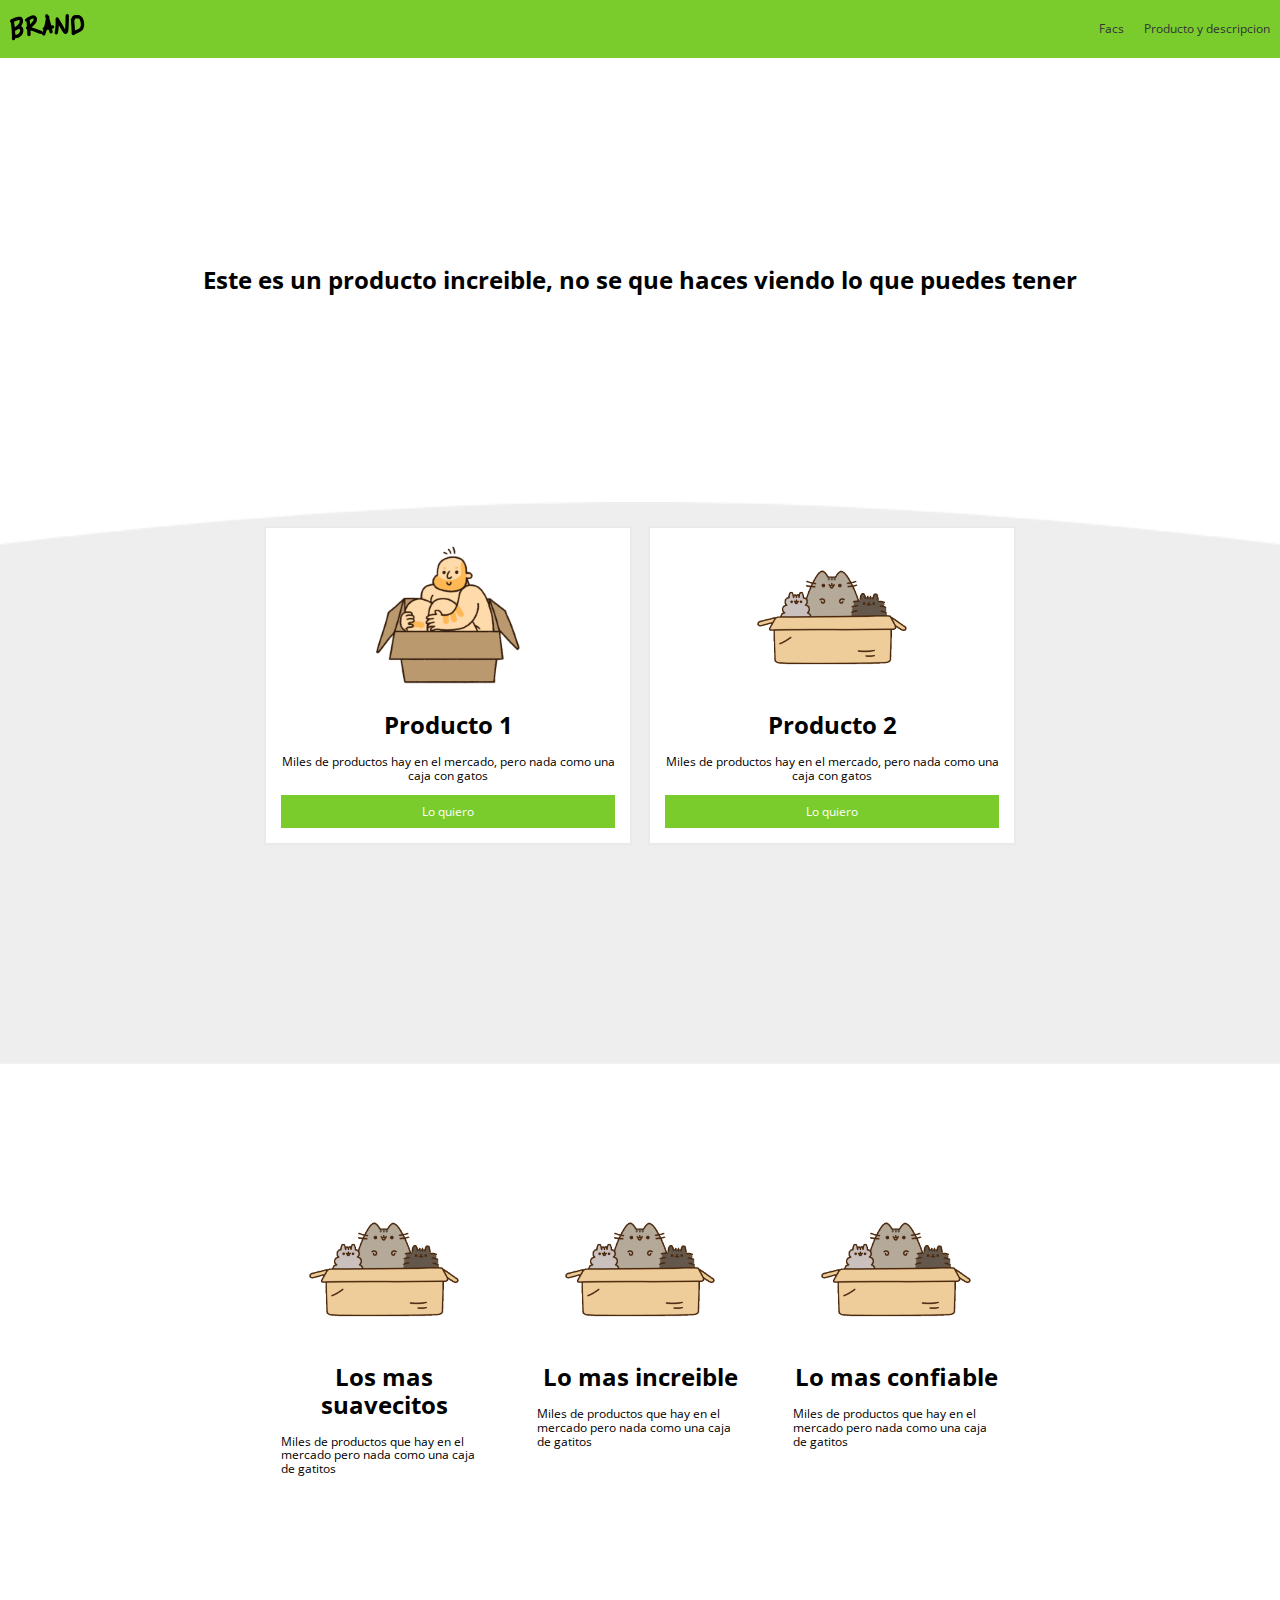
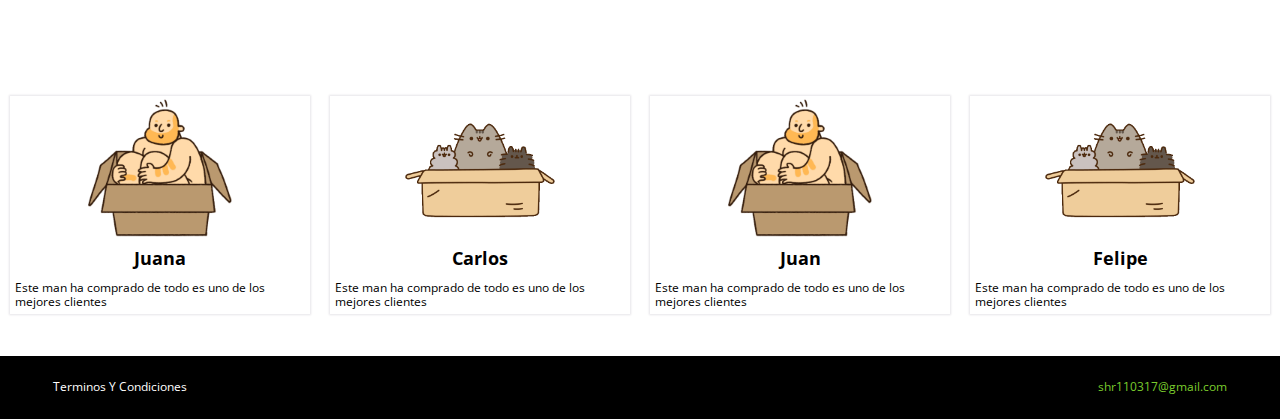
<file: index.html>
<!DOCTYPE html>
<html lang="es">
<head>
    <meta charset="UTF-8">
    <meta name="viewport" content="width=device-width, initial-scale=1.0">
    <title>Brand</title>
    <link rel="stylesheet" href="css/animation.css">
    <link rel="stylesheet" href="css/normalize.css">
    <link rel="stylesheet" href="css/estilos.css">
    <link rel="stylesheet" href="css/mobile.css">
    
    
</head>
<body>

    <!-- Aqui empieza el nav  -->
    <nav class="fadeInDown">
        <div class="brand_image">
            <img src="imagenes/logo.png" alt="">
        </div>
        <div class="nav_options">
            <ul>
                <li><a href="#">Facs</a></li>
                <li><a href="#">Producto y descripcion</a></li>
            </ul>
        </div>     
    </nav>

    <!-- Aqui acaba el nav  -->

        <h1 class="main_section fadeIn">
            Este es un producto increible, no se que haces viendo lo que puedes tener
        </h1>
    
    <div class="products ">
        <div class="product fadeInUp">
            <div class="content">
                <div class="img_content">
                    <img src="imagenes/box1.png" alt="">
                </div>
                <h1>Producto 1</h1>
                <p>Miles de productos hay en el mercado, pero nada como una caja con gatos</p>
                <a href="venta.html">
                    <button class="main_button" >Lo quiero</button>
                </a>
                
            </div>
        </div>
        <div class="product fadeInUp">
            <div class="content">
                <div class="img_content">
                    <img src="imagenes/box2.png" alt="">
                </div>
                <h1>Producto 2</h1>
                <p>Miles de productos hay en el mercado, pero nada como una caja con gatos</p>
                <a href="venta.html">
                    <button class="main_button" >Lo quiero</button>
                </a>
                
            </div>
        </div>
    </div>
    <div class="frases">
        <div class="section">
            <div class="contenido">
                <div class="imagen_frases">
                    <img src="imagenes/box2.png" alt="">
                </div>
                <h1>Los mas suavecitos</h1>
                <p>Miles de productos que hay en el mercado pero nada como una caja de gatitos</p>
            </div>
        </div>
        <div class="section">
            <div class="contenido">
                <div class="imagen_frases">
                    <img src="imagenes/box2.png" alt="">
                </div>
                <h1>Lo mas increible</h1>
                <p>Miles de productos que hay en el mercado pero nada como una caja de gatitos</p>
            </div>
        </div>
        <div class="section">
            <div class="contenido">
                <div class="imagen_frases">
                    <img src="imagenes/box2.png" alt="">
                </div>
                <h1>Lo mas confiable</h1>
                <p>Miles de productos que hay en el mercado pero nada como una caja de gatitos</p>
            </div>
        </div>
    </div>

    <!-- Aqui empiezan las menciones  -->
    <div class="menciones">
        <div class="seccion">
            <div class="contenidoo">           
                <div class="imagen_mencion">
                    <img src="imagenes/box1.png" alt="">
                </div>
                <h2>Juana</h2>
                <p>Este man ha comprado de todo es uno de los mejores clientes</p>
                
            </div> 
        </div>
        <div class="seccion">
            <div class="contenidoo">
                <div class="imagen_mencion">
                    <img src="imagenes/box2.png" alt="">
                </div>
                <h2>Carlos</h2>
                <p>Este man ha comprado de todo es uno de los mejores clientes</p>
                
            </div> 
        </div>
        <div class="seccion">
            <div class="contenidoo">
                <div class="imagen_mencion">
                    <img src="imagenes/box1.png" alt="">
                </div>
                <h2>Juan</h2>
                <p>Este man ha comprado de todo es uno de los mejores clientes</p>
                
            </div> 
        </div>
        <div class="seccion">
            <div class="contenidoo">
                <div class="imagen_mencion">
                    <img src="imagenes/box2.png" alt="">
                </div>
                <h2>Felipe</h2>
                <p>Este man ha comprado de todo es uno de los mejores clientes</p>
            </div> 
        </div>
    </div>
    <!-- Aqui finalizan las menciones  -->

    <!-- Aqui empieza el footer  -->
    
    
    <footer class="footer">
        <ul>
            <li>Terminos Y Condiciones</li>
            <a href="mailto:shr110317@gmail.com" class="contact"><li>shr110317@gmail.com</li></a>
        </ul>

    </footer>


    <!-- Aqui termina el footer  -->



</body>
</html>
</file>
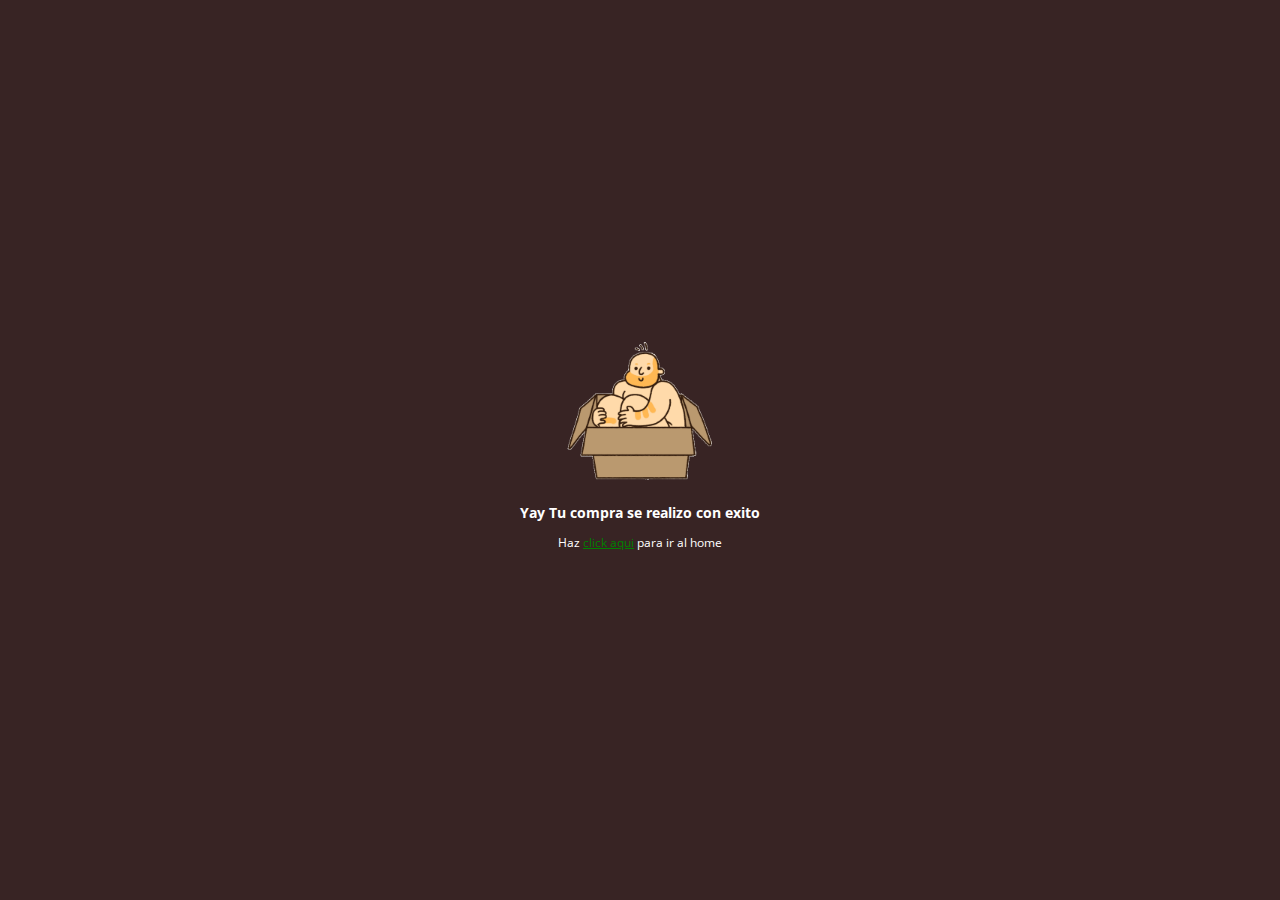
<file: exito.html>
<!DOCTYPE html>
<html lang="es">
<head>
    <meta charset="UTF-8">
    <meta name="viewport" content="width=device-width, initial-scale=1.0">
    <title>Exito</title>
    <link rel="stylesheet" href="css/normalize.css">
    <link rel="stylesheet" href="css/estilos.css">
    <link rel="stylesheet" href="css/animation.css">
    <link rel="stylesheet" href="css/paypal.css">
</head>
<body>
    <div class="content_paypal">
        <img src="imagenes/box1.png" alt="">
        <h3>Yay Tu compra se realizo con exito</h3>
        <p>Haz <a href="index.html">click aqui</a> para ir al home</p>
    </div>
</body>
</html>
</file>
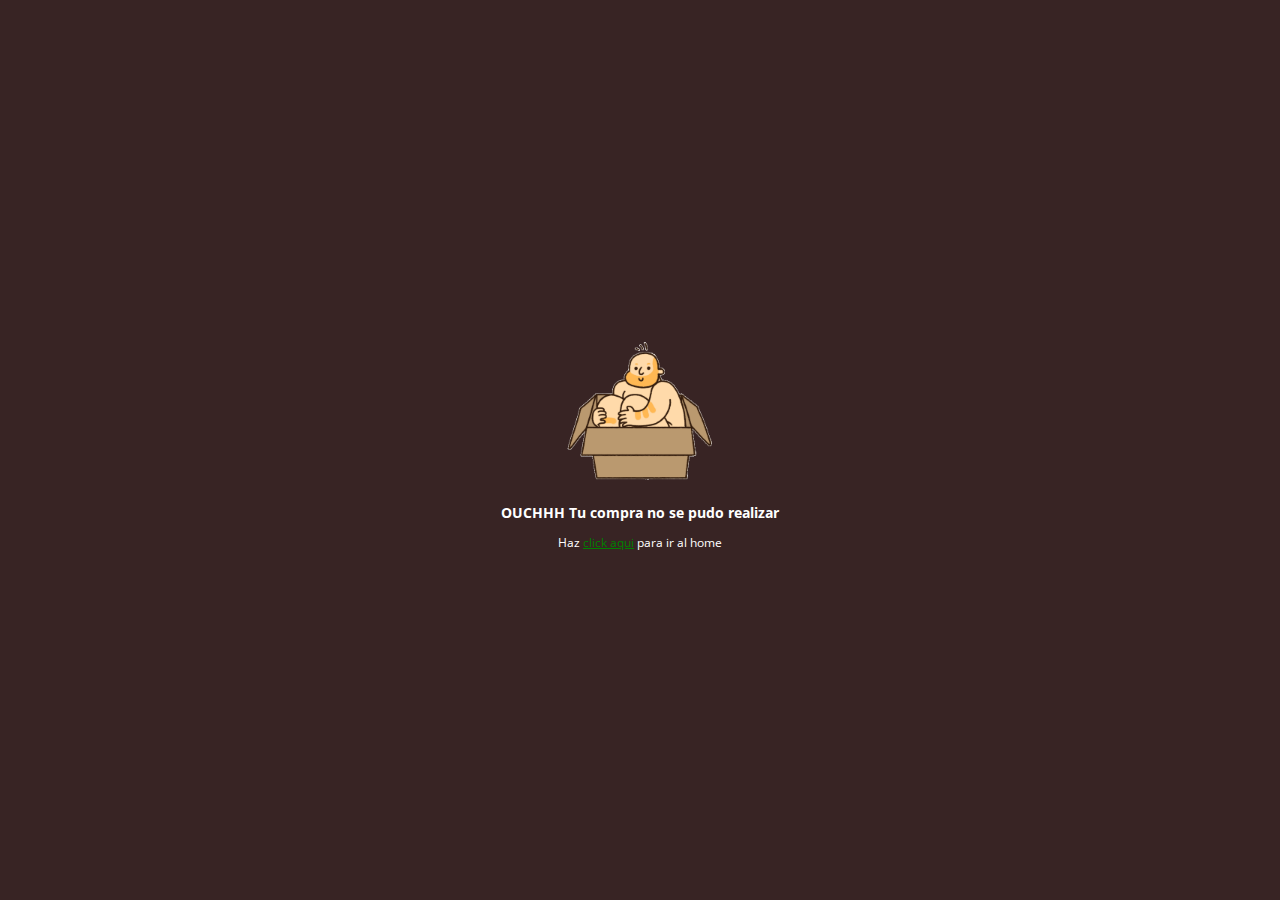
<file: falla.html>
<!DOCTYPE html>
<html lang="es">
<head>
    <meta charset="UTF-8">
    <meta name="viewport" content="width=device-width, initial-scale=1.0">
    <title>Exito</title>
    <link rel="stylesheet" href="css/normalize.css">
    <link rel="stylesheet" href="css/estilos.css">
    <link rel="stylesheet" href="css/animation.css">
    <link rel="stylesheet" href="css/paypal.css">
</head>
<body>
    <div class="content_paypal">
        <img src="imagenes/box1.png" alt="">
        <h3>OUCHHH Tu compra no se pudo realizar</h3>
        <p>Haz <a href="index.html">click aqui</a> para ir al home</p>
    </div>
</body>
</html>
</file>
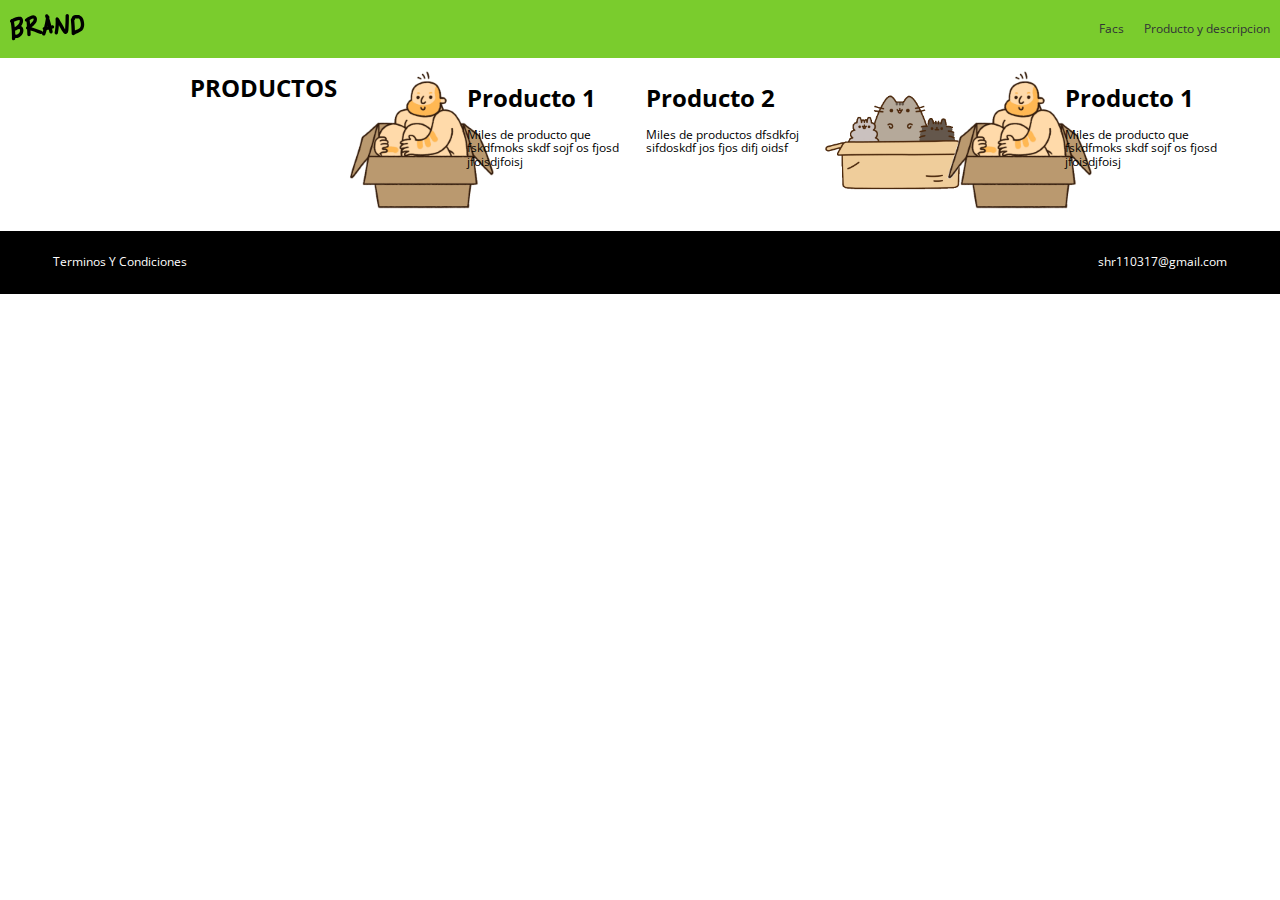
<file: producto.html>
<!DOCTYPE html>
<html lang="es">
<head>
    <meta charset="UTF-8">
    <meta name="viewport" content="width=device-width, initial-scale=1.0">
    <title>Brand</title>
    <link rel="stylesheet" href="css/grid.css">
    <link rel="stylesheet" href="css/animation.css">
    <link rel="stylesheet" href="css/normalize.css">
    <link rel="stylesheet" href="css/estilos.css">
    <link rel="stylesheet" href="css/mobile.css">
    
    
</head>
<body>

    <!-- Aqui empieza el nav  -->
    <nav class="fadeInDown">
        <div class="brand_image">
            <img src="imagenes/logo.png" alt="">
        </div>
        <div class="nav_options">
            <ul>
                <li><a href="#">Facs</a></li>
                <li><a href="#">Producto y descripcion</a></li>
            </ul>
        </div>     
    </nav>

    <div class="container">
        <div class="row">
            <h1>PRODUCTOS</h1>
            <div class="producto_1">
                <div class="col-4">
                    <div class="ima_1">
                        <img src="imagenes/box1.png" alt="">
                    </div>
                </div>
                <div class="col-8">
                    <h1>Producto 1</h1>
                    <p>Miles de producto que fskdfmoks skdf sojf os fjosd jfoisdjfoisj</p>
                </div>
            </div>
            <div class="producto_2">
                <div class="col-8">
                    <h1>Producto 2</h1>
                    <p>Miles de productos dfsdkfoj sifdoskdf jos fjos difj oidsf</p>
                </div>
                <div class="col-4">
                    <div class="ima_1">
                        <img src="imagenes/box2.png" alt="">
                    </div>
                </div>
            </div>
            <div class="producto_3">
                <div class="col-4">
                    <div class="ima_1">
                        <img src="imagenes/box1.png" alt="">
                    </div>
                </div>
                <div class="col-8">
                    <h1>Producto 1</h1>
                    <p>Miles de producto que fskdfmoks skdf sojf os fjosd jfoisdjfoisj</p>
                </div>
            </div>
        </div>
    </div>
    
    <footer class="footer">
        <ul>
            <li>Terminos Y Condiciones</li>
            <li>shr110317@gmail.com</li>
        </ul>

    </footer>


    <!-- Aqui termina el footer  -->



</body>
</html>
</file>
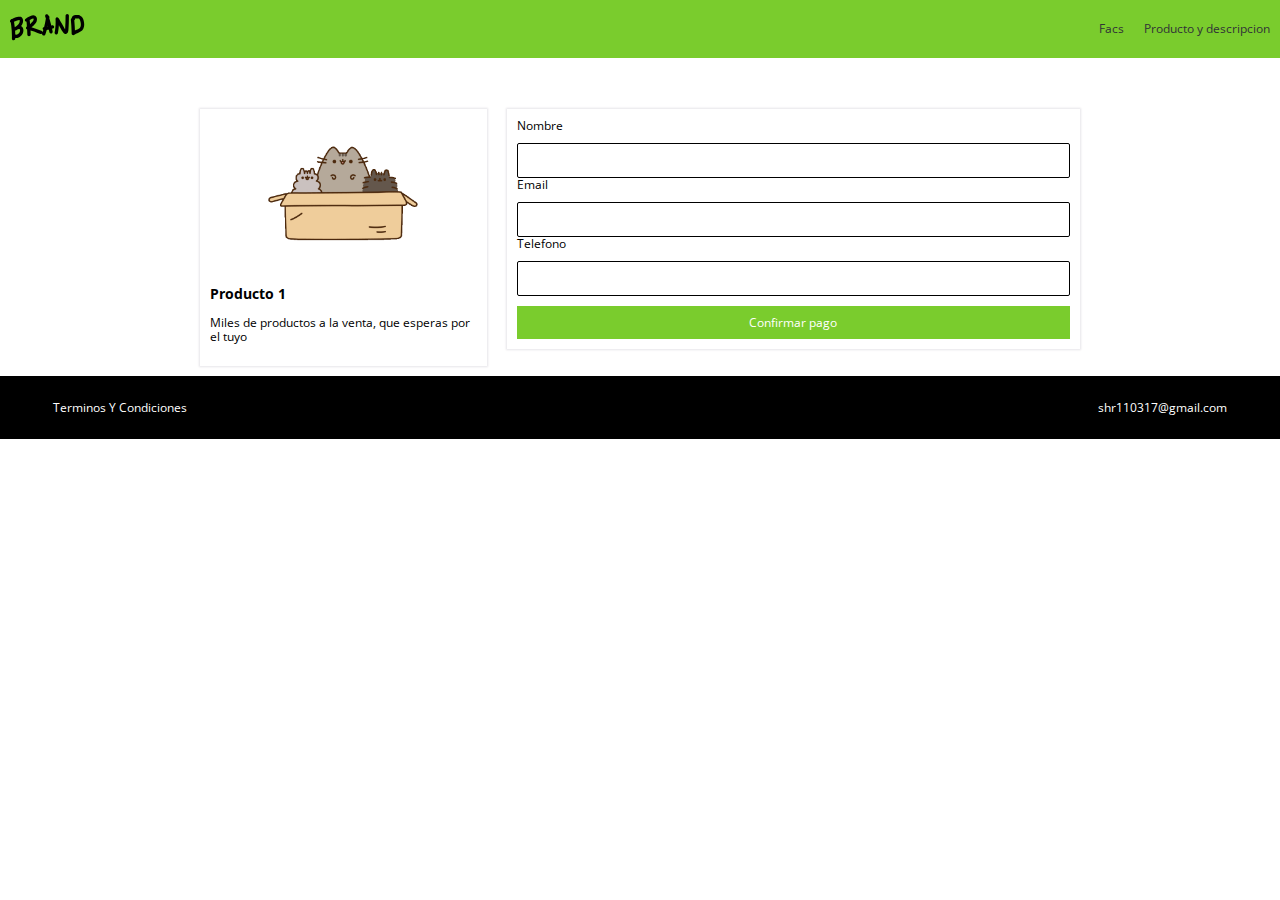
<file: venta.html>
<!DOCTYPE html>
<html lang="es">
<head>
    <meta charset="UTF-8">
    <meta name="viewport" content="width=device-width, initial-scale=1.0">
    <title>Brand</title>
    <link rel="stylesheet" href="css/grid.css">
    <link rel="stylesheet" href="css/animation.css">
    <link rel="stylesheet" href="css/normalize.css">
    <link rel="stylesheet" href="css/estilos.css">
    <link rel="stylesheet" href="css/mobile.css">
    
    
</head>
<body>

    <!-- Aqui empieza el nav  -->
    <nav class="fadeInDown">
        <div class="brand_image">
            <img src="imagenes/logo.png" alt="">
        </div>
        <div class="nav_options">
            <ul>
                <li><a href="#">Facs</a></li>
                <li><a href="#">Producto y descripcion</a></li>
            </ul>
        </div>     
    </nav>

    

    <!-- Empieza formulario venta  -->

    <br>
    <br>
    <br>

    <div class="container">
        <div class="row">
            <div class="col-4">
                <div class="modulo_pago">
                    <div class="modulo_img">
                        <img src="imagenes/box2.png" alt="">
                    </div>
                    <h3>
                        Producto 1
                    </h3>
                    <p>
                        Miles de productos a la venta, que esperas por el tuyo 
                    </p>
                </div> 
            </div>
            <div class="col-8">
                <div class="modulo_pago">
                    <form action="https://www.paypal.com/cgi-bin/webscr?cmd=_s-xclick&hosted_button_id=Z65NZNUCTEBEN" method="POST">
                        <label for="name">Nombre</label>
                        <br>
                        <input type="text" placeholder="" id="name" class="data">
                        <br>

                        <label for="email">Email</label>
                        
                        <input type="text" placeholder="" id="email" class="data">
                        <br>
                        
                        <label for="phone">Telefono</label>
                        
                        <input type="text" placeholder="" id="phone" class="data">
                        <br>

                        <input type="submit" class="main_button" name="submit" value="Confirmar pago">
                    </form>
                </div>
            </div>
        </div>
    </div>



    <!-- terminar formulario de venta  -->
    
    <footer class="footer">
        <ul>
            <li>Terminos Y Condiciones</li>
            <li>shr110317@gmail.com</li>
        </ul>

    </footer>


    <!-- Aqui termina el footer  -->



</body>
</html>
</file>
<file: css/animation.css>
.fadeIn{
    -webkit-animation-duration: 4s;
    animation-duration: 4s;
    animation-fill-mode: both ;
    -webkit-animation-fill-mode: both ;
    -webkit-animation-name: fadeIn;
    animation-name: fadeIn;
}

@keyframes fadeIn{
    from{
        opacity: 0;
    }to{
        opacity: 1;
    }
}

.fadeInDown{
    -webkit-animation-duration: 1s;
    animation-duration: 1s;
    animation-fill-mode: both ;
    -webkit-animation-fill-mode: both ;
    -webkit-animation-name: fadeInDown;
    animation-name: fadeInDown;
}

@keyframes fadeInDown{
    from{
        opacity: 0;
        -webkit-transform: translate3d(0, -100% ,0);
        transform: translate3d(0, -100% ,0);
    }to{
        opacity: 1;
        -webkit-transform: translate3d(0, 0% ,0);
    }
}

.fadeInUp{
    -webkit-animation-duration: 1s;
    animation-duration: 1s;
    animation-fill-mode: both ;
    -webkit-animation-fill-mode: both ;
    -webkit-animation-name: fadeInUp;
    animation-name: fadeInUp;
}

@keyframes fadeInUp{
    from{
        opacity: 0;
        -webkit-transform: translate3d(0, 100%,0);
        transform: translate3d(0, 100% ,0);
    }to{
        opacity: 1;
        -webkit-transform: translate3d(0, 0 ,0);
        transform: translate3d(0, 0 ,0);
    }
}
</file>
<file: css/estilos.css>
@import url('https://fonts.googleapis.com/css2?family=Open+Sans&display=swap');

:root{
/* Colores  */
--green-color:#7ACC2D;
--white-color: white;
--black-color: #313337;
/* Espaciado */
--space:10px;
/* Tipografia */
--normal:12px;

/* Box Shadow */
--box: 0px 0 2px 1px #e6e5e9;

}



/* --------------VARIABLES-------------------------------- */
body, html{
    padding: 0px;
    margin: 0px;
    font-size: var(--normal);
    font-family: 'Open Sans', sans-serif;
}

/* -----------------------nav section ---------------------- */


nav{
    display: flex;
    background-color: var(--green-color);
    padding: var(--space);
    color:white;
    justify-content: space-between;
    align-items: center;
}

nav ul{
    display: flex;
}

nav li{
    padding-left: 20px;
    list-style: none;
}

nav li a{
    color: var(--black-color);
    text-decoration: none;
}

nav li a:hover{
    color: white;
}

/* -------------------------Main section----------------------  */

.main_section{
    padding: 15%;
    text-align: center;
}

.products{
    background-image: url(../imagenes/curve.png);
    height: 50px;
    text-align: center;
    background-size: cover;
    background-position: center top;
    padding: 20%;
    display: flex;
    
}

.product{
    padding: var(--space);
    margin-top: -240px;
}

.product .content{
    background-color: white;
    padding: 15px;
    box-shadow: var(--box);
}

.product h1{
    text-align: center;
}

.img_content{
    text-align: center;
}

.main_button{
    background-color: var(--green-color);
    width: 100%;
    padding: var(--space);
    font-size: var(--normal);
    color: var(--white-color);
    border: 0;
    cursor: pointer;
}

.main_button:hover{
    background-color: #2c6e88;
}

/* ----------------Second Section--------------------  */

.frases{
    max-height: 50px;
    background-size: cover;
    background-position: center top;
    justify-content: space-between;
    padding: 20%;
    display: flex;
   
    
    
}


.section{
    padding: var(--space);
    margin-top: -150px;
}

.section .contenido{
    background-color: white;
    padding: 15px;
    
}



.imagen_frases{
    text-align: center;
    
}

.section h1{
    text-align: center;
}

/* ---------------------MENCIONES-------------------  */

.menciones{
    background-color: rgb(255, 255, 255);
    display: flex;
    justify-content: space-between;
    margin-top: 60px;
    margin-bottom: 30px;
    
    
}


.menciones h1{
    text-align: center;
}

.contenidoo{
    box-shadow: var(--box);
    margin: 10px;
    
}

.contenidoo h2 {
    text-align: center;
    padding: 0px;
    margin: 0px;
}


.imagen_mencion{
    text-align: center;
    padding: opx;
}

.contenidoo p {
    padding-left: 5px;
    padding-right: 5px;
    padding-bottom: 5px;
}

/* ---------------------------Venta  */

.modulo_pago{
    background-color: var(--white-color);
    box-shadow: var(--box);
    padding: var(--space);
}

.modulo_img{
    max-width: 150px;
    text-align: center;
    width: 100%;
    margin: auto;
}

.data{
    margin-top: var(--space);
    width: 100%;
    height: 35px;
    border-radius: 2px;
    border: 1px solid;
    box-sizing: border-box;
}

.modulo_pago .main_button{
    margin-top: 10px;
}







/* -------------------Footer  */

.footer{
    background-color: black;
    color:white;
    padding: 1%; 
    
    
}

.footer ul{
    display: flex;
    justify-content: space-between;
}

.footer li{
    list-style: none;
    padding-right: 40px;
}

.contact {
    color: var(--green-color);
    text-decoration: none;
}
</file>
<file: css/mobile.css>
@media (max-width: 600px) {

  .products{  
    display: inherit; /* Asi nos los pondra una bajo otro*/
    height: auto; 
  }
  .product{
    margin-top: auto;
  }
  .main_section{
    padding: 4%;
  }
  .frases, .menciones{
    display: inherit;
  }


}
</file>
<file: css/paypal.css>
body{
    background-color: rgb(56, 36, 36);
    text-align: center;
    color: white;
    display: flex;
    justify-content: center;
    align-items: center;
    height: 100vh;
}

.content_paypal a{
    color: green;
}
</file>
<file: css/grid.css>
.container{
    max-width: 900px;
    margin: auto;
}

.row{
    display: flex;
}
    

.col-1{
    width: 8.3333333333%;
}  
.col-2{
    width: 16.666666666%;
}
.col-3{
    width: 24.999999999%;
}
.col-4{
    width: 33.333333332%;
}
.col-5{
    width: 41.666666665%;
}
.col-6{
    width: 49.999999998%;
}
.col-7{
    width: 58.333333331%;
}
.col-8{
    width: 66.666666664%;
}
.col-9{
    width: 74.999999997%;
}
.col-10{
    width: 83.333333333%;
}
.col-11{
    width: 91.666666663%;
}
.col-12{
    width: 100%;
}


.col-1,.col-2,.col-3,.col-4,.col-5,.col-6,.col-7,.col-8,.col-9,.col-10,
.col-11,.col-12{
    padding: 10px;
}

@media (max-width:900px){
    .row{
        display: inherit;
    }
    .col-1,.col-2,.col-3,.col-4,.col-5,.col-6,.col-7,.col-8,.col-9,.col-10,
    .col-11,.col-12{
    width: 100%;
    }
}

.producto_1{
    display: flex;
    text-align: left;
}

.producto_1 .ima_1{
    text-align: center;
}


.producto_2{
    display: flex;
    text-align: left;
}

.producto_2 .ima_1{
    text-align: center;
}

.producto_3{
    display: flex;
    text-align: left;
}

.producto_3 .ima_1{
    text-align: center;
}





/* container > row > column */
</file>
